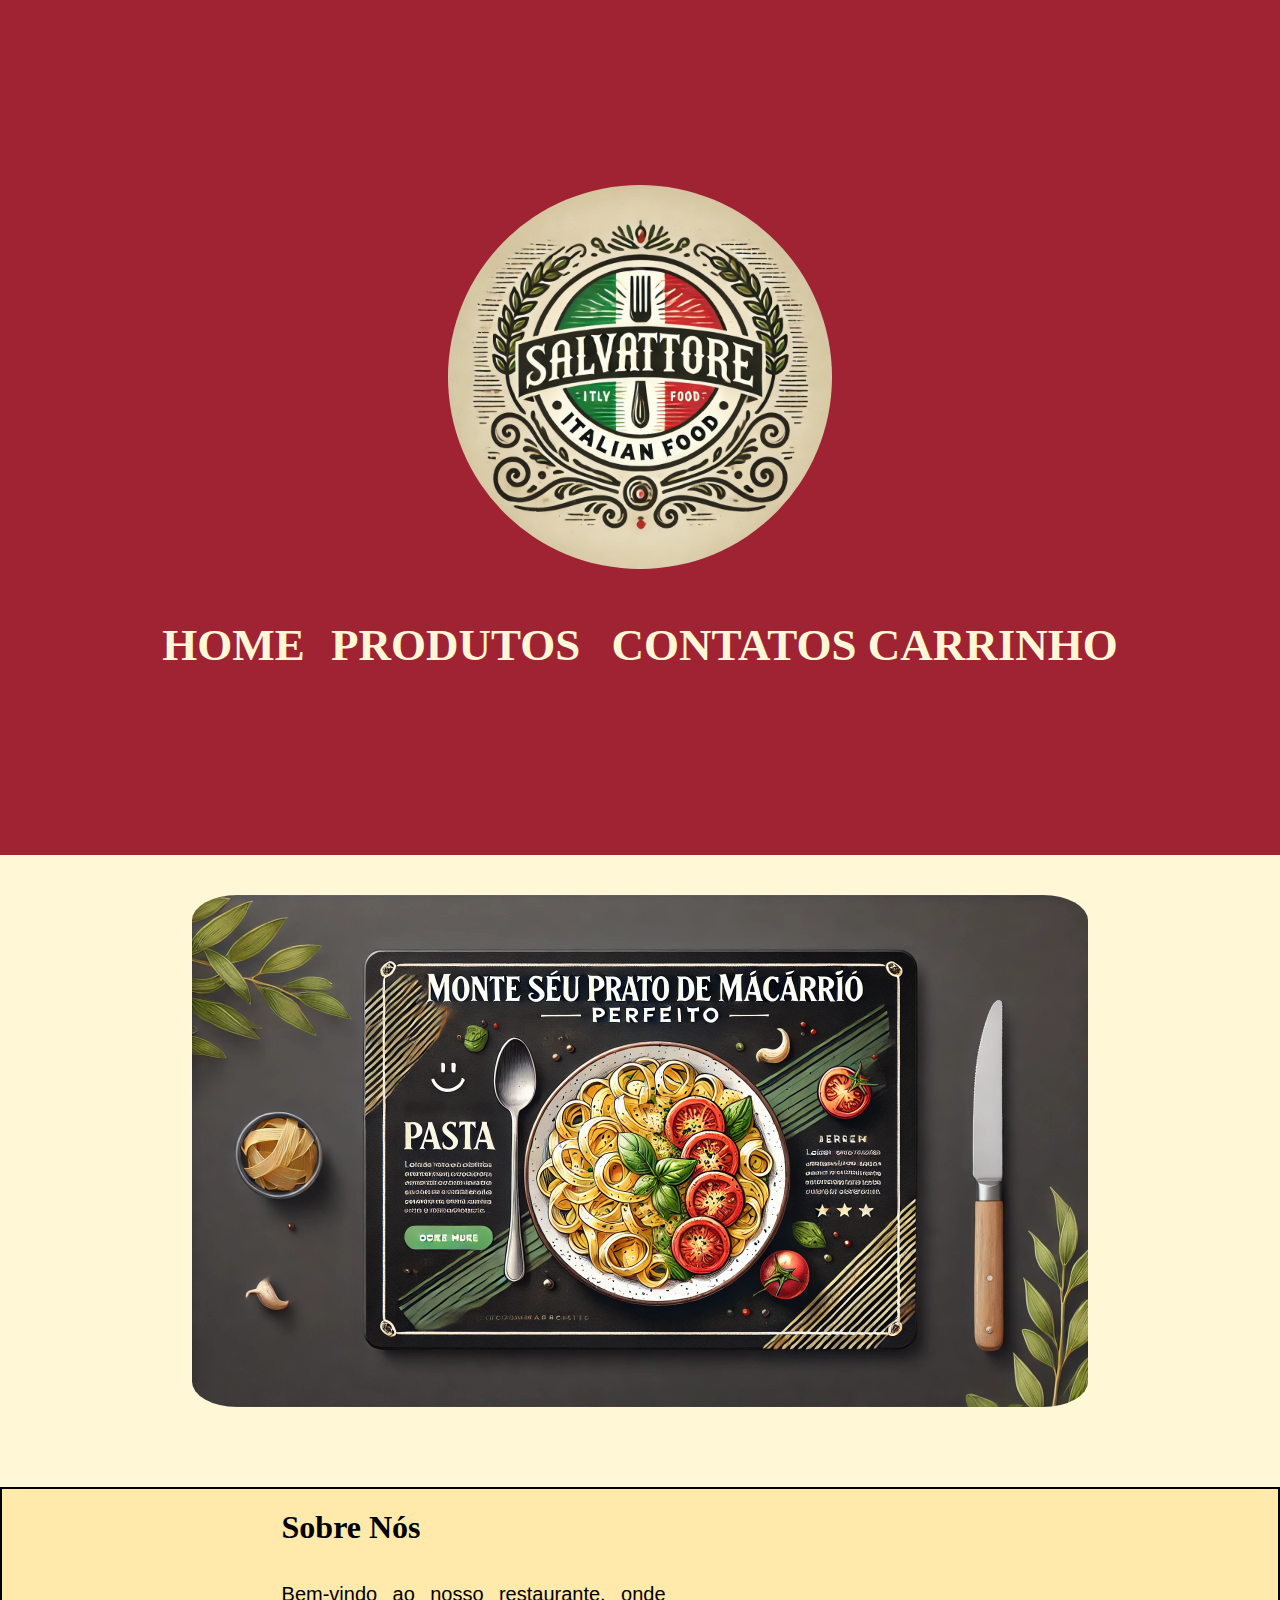
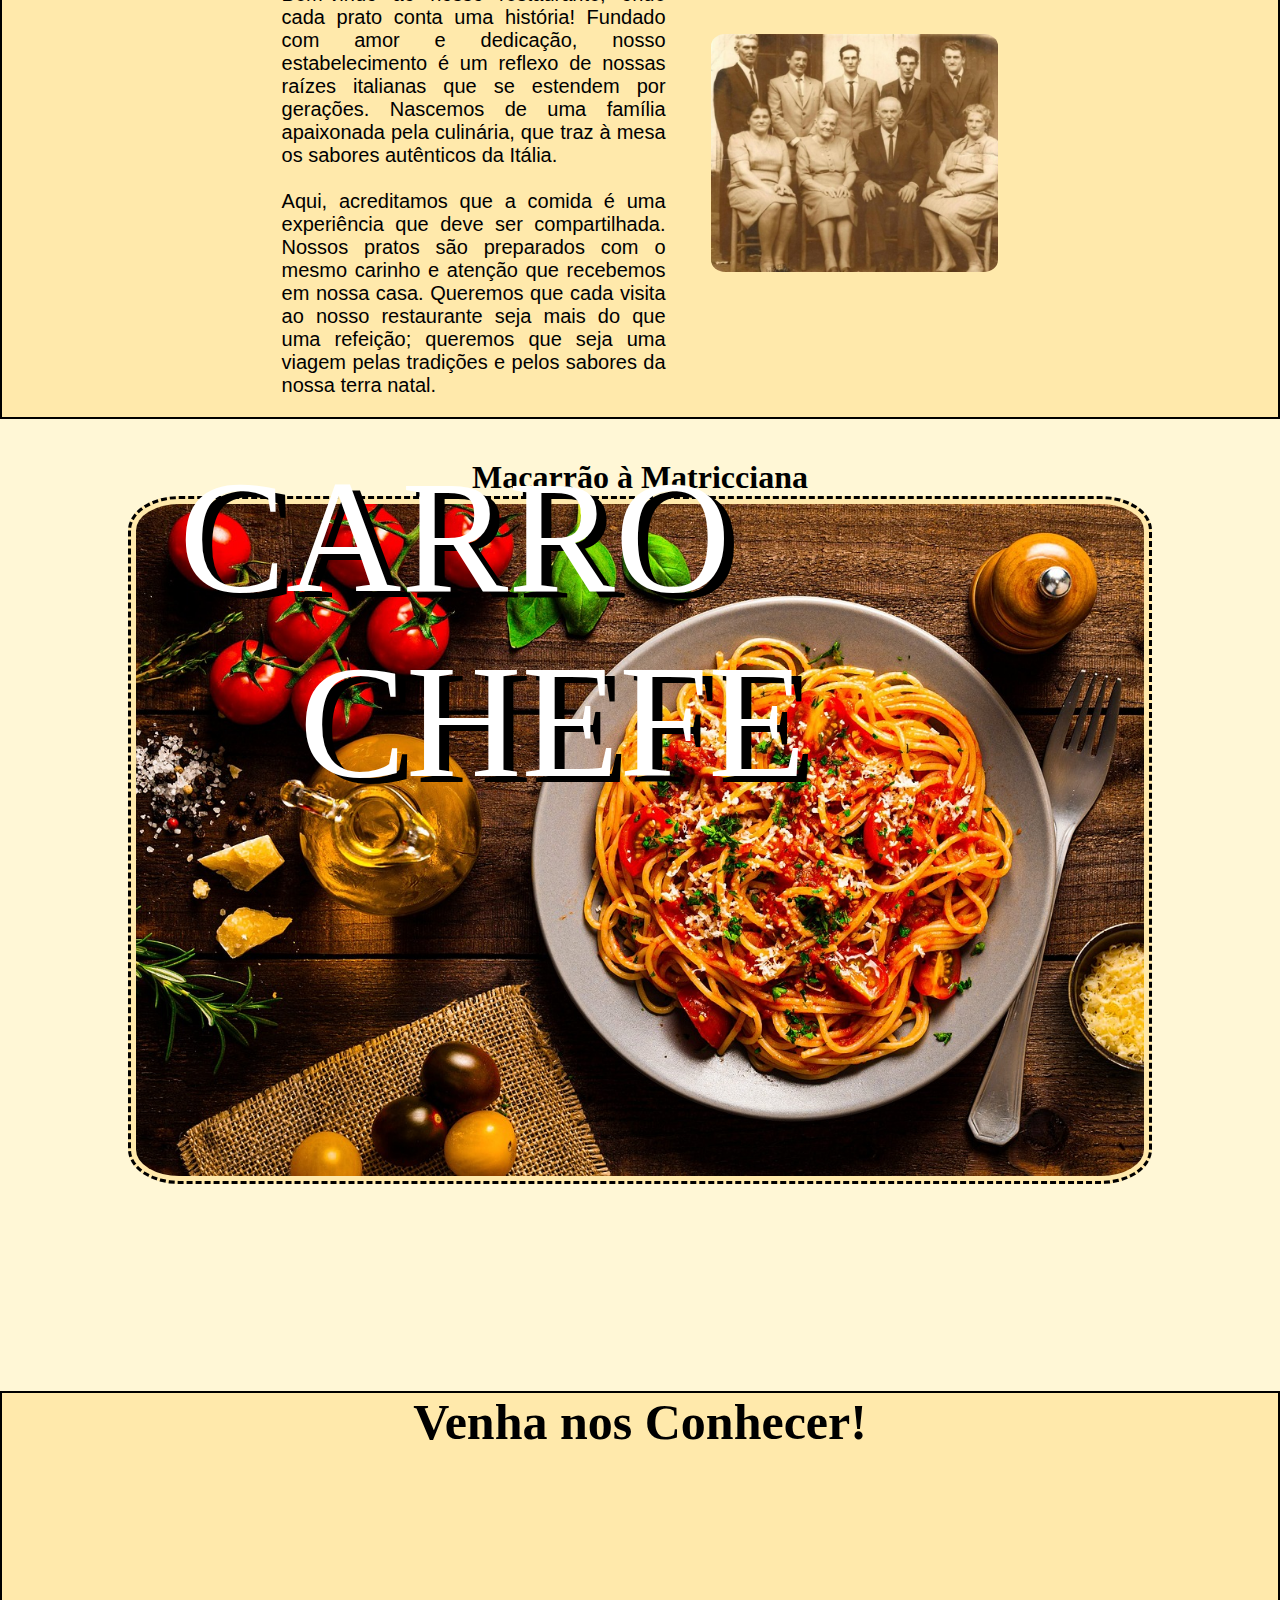
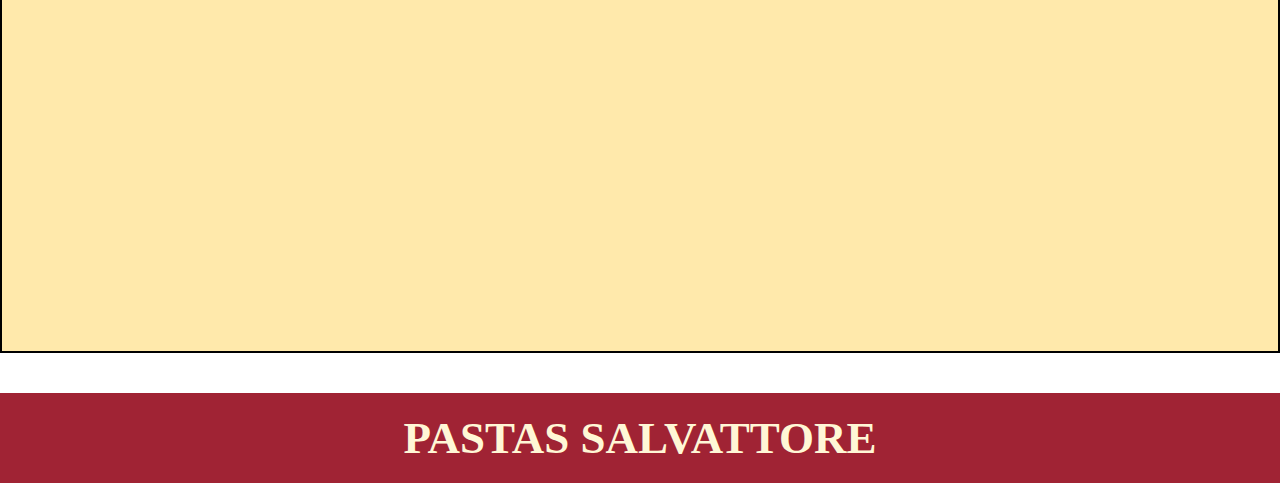
<file: index.html>
<!DOCTYPE html>
<html lang="en">
<head>
    <meta charset="UTF-8">
    <meta name="viewport" content="width=device-width, initial-scale=1.0">
    <link rel="stylesheet" href="/estilos/style.css">
    <title>Salvattore</title>
</head>
<body>
    <header>
        <img src="/images/logo.png" id="img_logo" alt="logo">
        <div id="navegacao">
            <a href="index.html">HOME</a>
            <a href="pages/catalogo/produtos.html">PRODUTOS</a>
            <a href="pages/informações/contato.html">CONTATOS</a>
            <a href="pages/carrinho/carrinho.html">CARRINHO</a>
        </div>
    </header>
    <main>
        <img src="images/foto_demonstracao.png" id="img_monte" alt="imagem_monte_macarrao">
        <div class="informacoes_main">
            <div>
                <h1>Sobre Nós<br><br></h3>
                <p id="textSobre">Bem-vindo ao nosso restaurante, onde cada prato conta uma história! Fundado com amor e dedicação, nosso estabelecimento é um reflexo de nossas raízes italianas que se estendem por gerações. Nascemos de uma família apaixonada pela culinária, que traz à mesa os sabores autênticos da Itália.
                <br><br>Aqui, acreditamos que a comida é uma experiência que deve ser compartilhada. Nossos pratos são preparados com o mesmo carinho e atenção que recebemos em nossa casa. Queremos que cada visita ao nosso restaurante seja mais do que uma refeição; queremos que seja uma viagem pelas tradições e pelos sabores da nossa terra natal.
                </p>
            </div>
            <img src="images/familia.png" id="foto_familia" alt="Nossa_Família">
        </div>
        <h1 id="titulo_chefe">Macarrão à Matricciana</h1>
        <div id="chefe">
            <img src="images/macarrao_chefe.png" alt="" id="macarrao_chefe">
            <p id="chefe_p">CARRO<br>‎ ‎ ‎ CHEFE</p>
        </div>

        <div class="map">
            <h1 id="titulo_maps">Venha nos Conhecer!</h1>
            <iframe src="https://www.google.com/maps/embed?pb=!1m18!1m12!1m3!1d5542.057211525959!2d-42.725645304293074!3d-10.824606217005488!2m3!1f0!2f0!3f0!3m2!1i1024!2i768!4f13.1!3m3!1m2!1s0x765921521a3a289%3A0xd0bc236aee3dda01!2sXique-Xique%2C%20BA%2C%2047400-000!5e0!3m2!1spt-BR!2sbr!4v1730682265788!5m2!1spt-BR!2sbr" width="80%" height="500px" style="border:0;" allowfullscreen="" loading="lazy" referrerpolicy="no-referrer-when-downgrade"></iframe>
        </div>
</main>
    <footer>
        <p>PASTAS SALVATTORE</p>
    </footer>
</body>
</html>
</file>
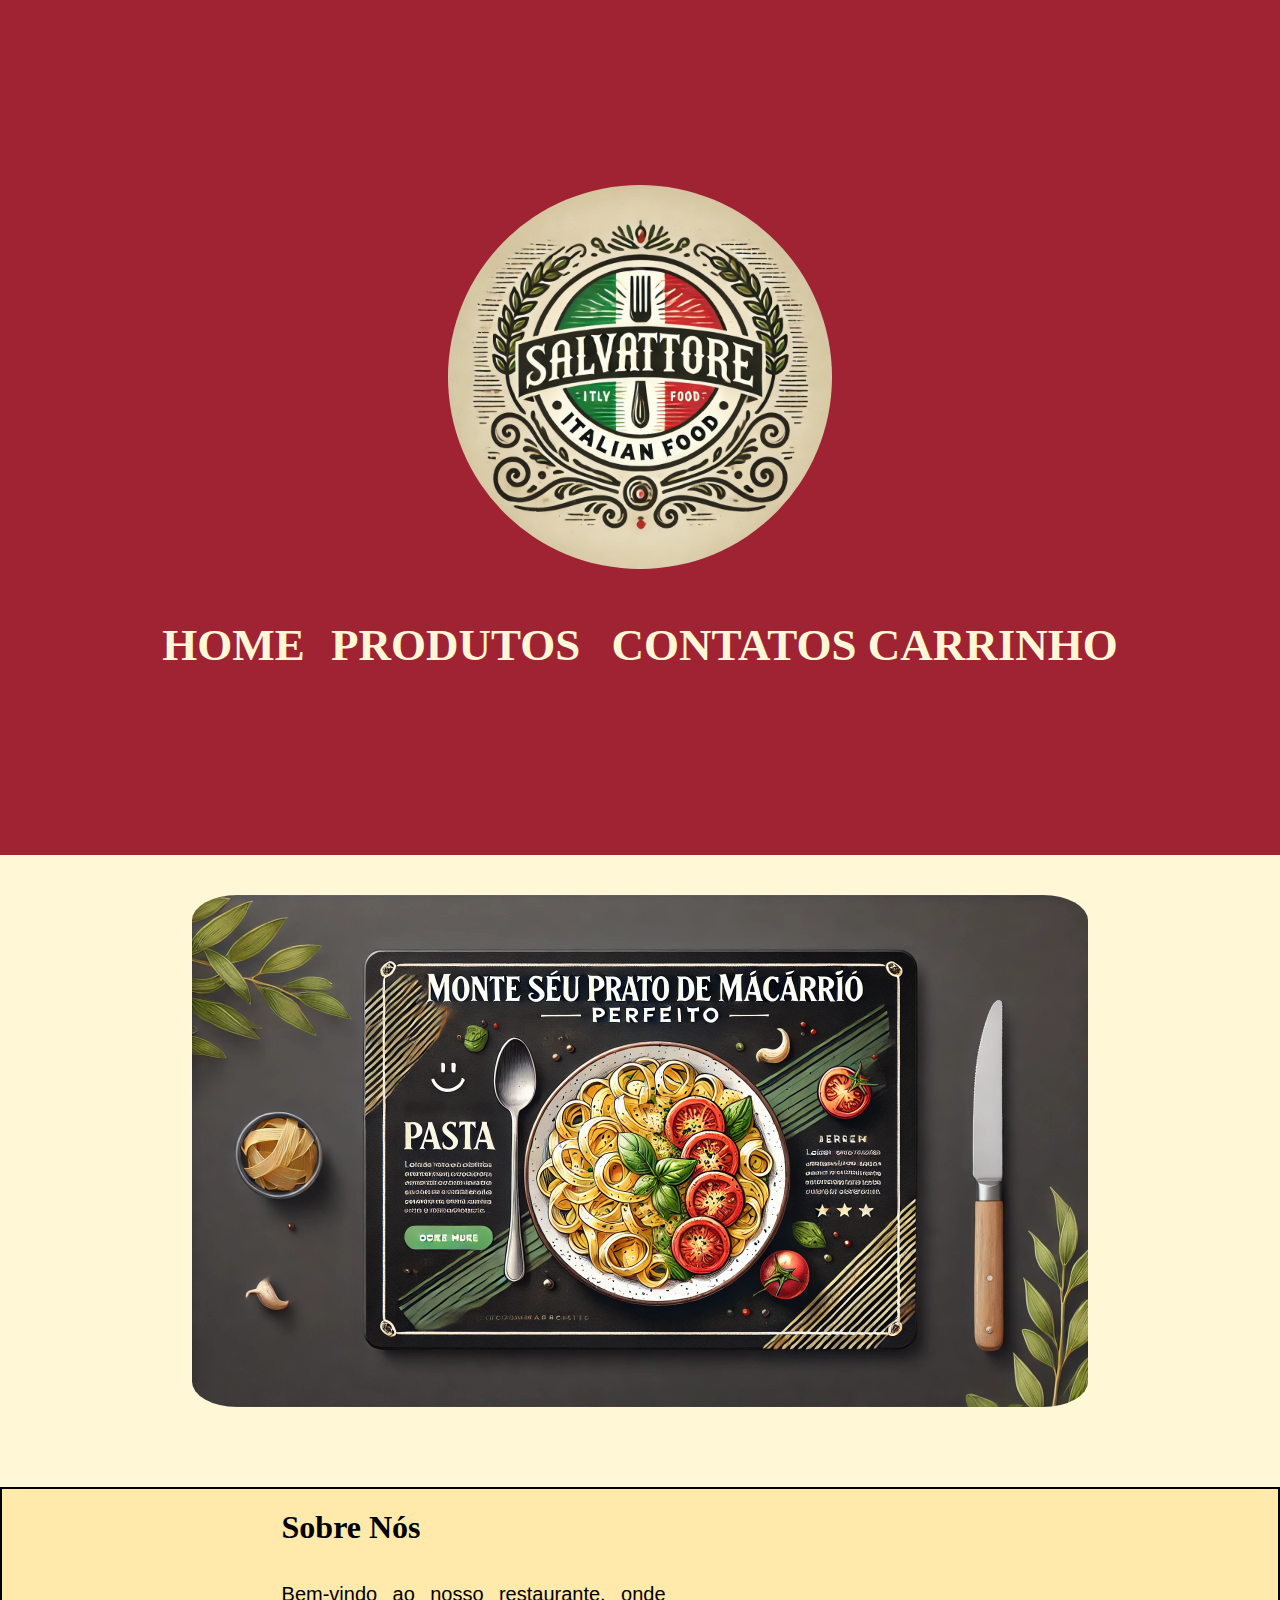
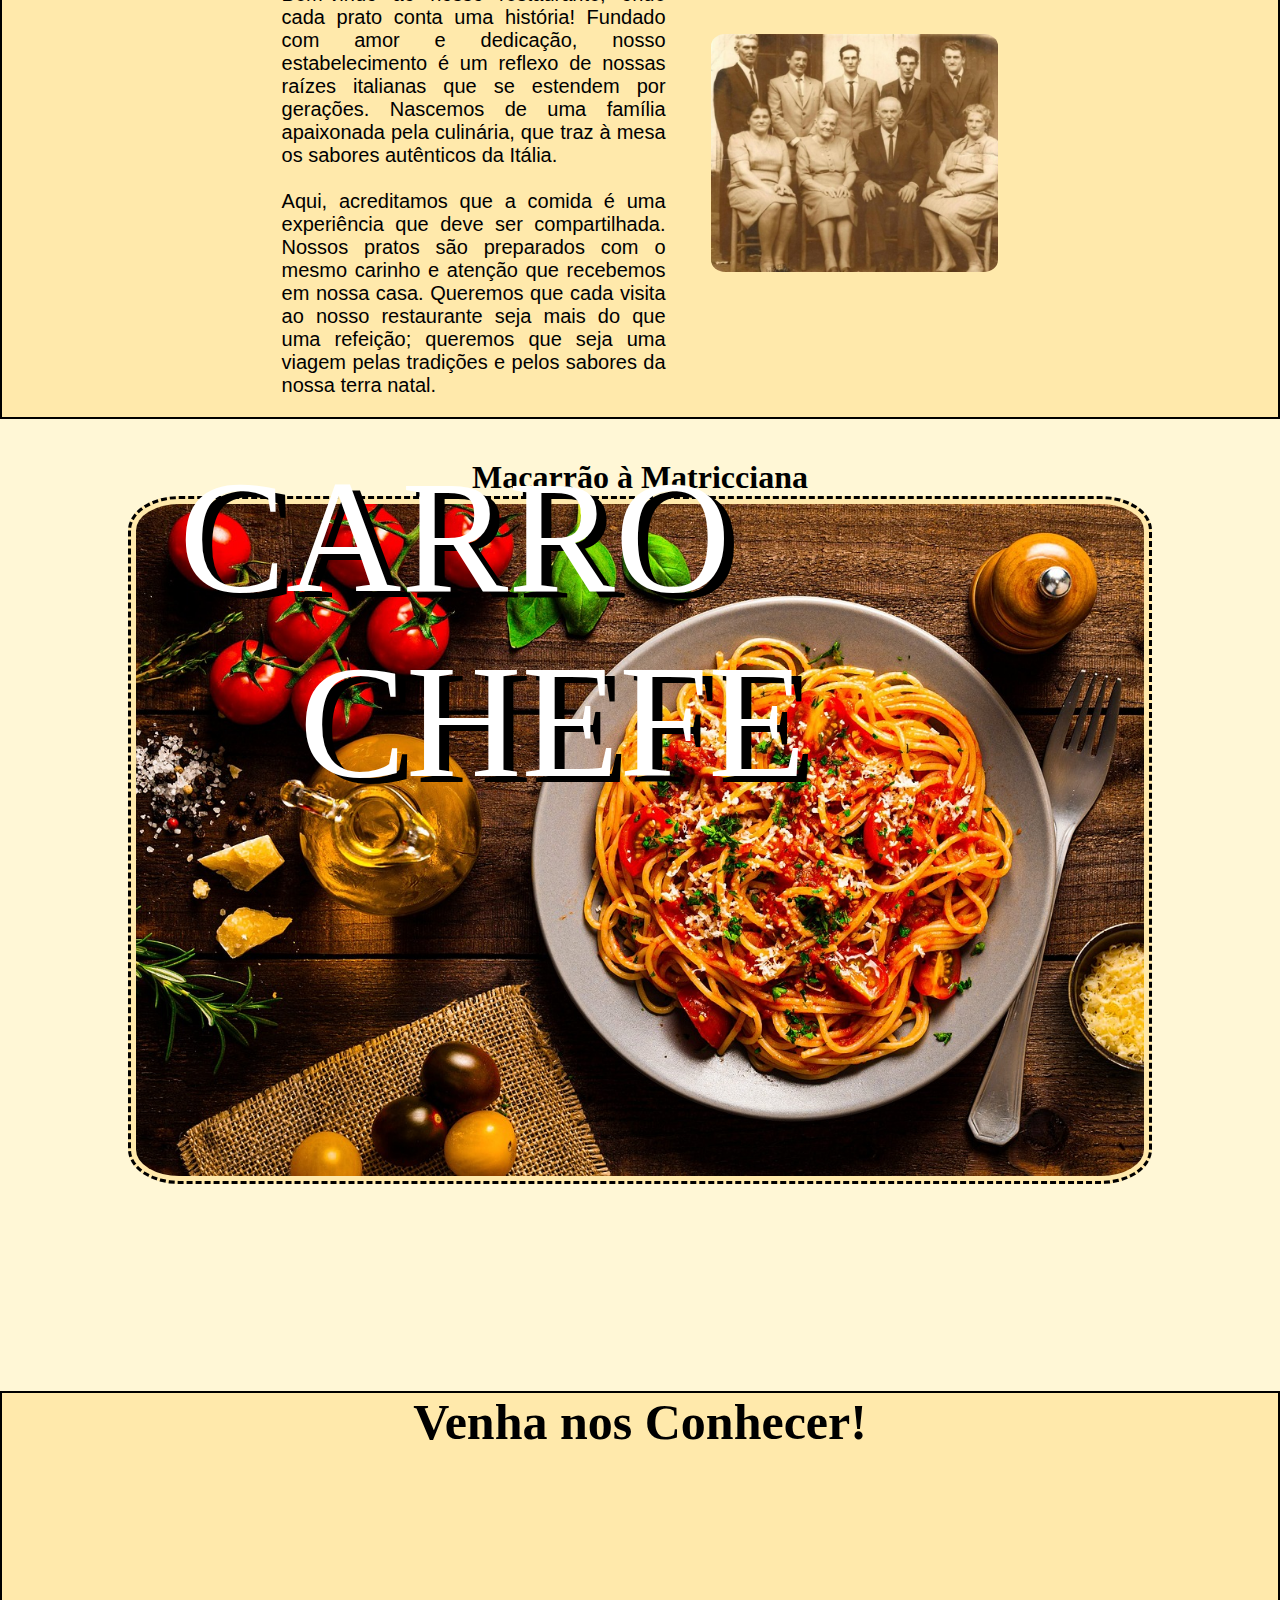
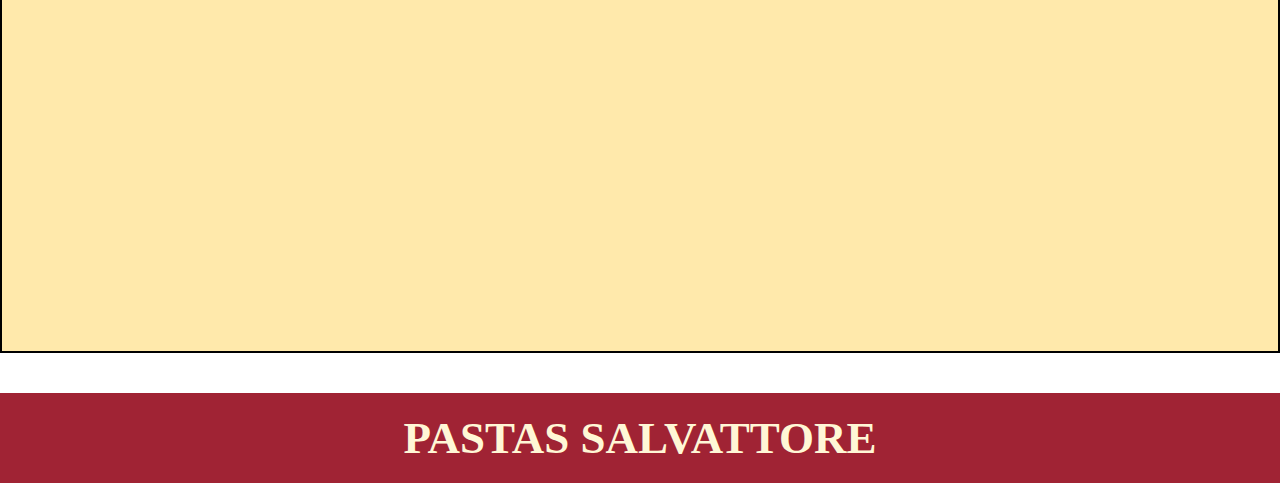
<file: pages/menu/index.html>
<!DOCTYPE html>
<html lang="en">
<head>
    <meta charset="UTF-8">
    <meta name="viewport" content="width=device-width, initial-scale=1.0">
    <link rel="stylesheet" href="/estilos/style.css">
    <title>Salvattore</title>
</head>
<body>
    <header>
        <img src="/images/logo.png" id="img_logo" alt="logo">
        <div id="navegacao">
            <a href="/pages/menu/index.html">HOME</a>
            <a href="/pages/catalogo/produtos.html">PRODUTOS</a>
            <a href="/pages/informações/contato.html">CONTATOS</a>
            <a href="/pages/carrinho/carrinho.html">CARRINHO</a>
        </div>
    </header>
    <main>
        <img src="/images/foto_demonstracao.png" id="img_monte" alt="imagem_monte_macarrao">
        <div class="informacoes_main">
            <div>
                <h1>Sobre Nós<br><br></h3>
                <p id="textSobre">Bem-vindo ao nosso restaurante, onde cada prato conta uma história! Fundado com amor e dedicação, nosso estabelecimento é um reflexo de nossas raízes italianas que se estendem por gerações. Nascemos de uma família apaixonada pela culinária, que traz à mesa os sabores autênticos da Itália.
                <br><br>Aqui, acreditamos que a comida é uma experiência que deve ser compartilhada. Nossos pratos são preparados com o mesmo carinho e atenção que recebemos em nossa casa. Queremos que cada visita ao nosso restaurante seja mais do que uma refeição; queremos que seja uma viagem pelas tradições e pelos sabores da nossa terra natal.
                </p>
            </div>
            <img src="/images/familia.png" id="foto_familia" alt="Nossa_Família">
        </div>
        <h1 id="titulo_chefe">Macarrão à Matricciana</h1>
        <div id="chefe">
            <img src="/images/macarrao_chefe.png" alt="" id="macarrao_chefe">
            <p id="chefe_p">CARRO<br>‎ ‎ ‎ CHEFE</p>
        </div>

        <div class="map">
            <h1 id="titulo_maps">Venha nos Conhecer!</h1>
            <iframe src="https://www.google.com/maps/embed?pb=!1m18!1m12!1m3!1d5542.057211525959!2d-42.725645304293074!3d-10.824606217005488!2m3!1f0!2f0!3f0!3m2!1i1024!2i768!4f13.1!3m3!1m2!1s0x765921521a3a289%3A0xd0bc236aee3dda01!2sXique-Xique%2C%20BA%2C%2047400-000!5e0!3m2!1spt-BR!2sbr!4v1730682265788!5m2!1spt-BR!2sbr" width="80%" height="500px" style="border:0;" allowfullscreen="" loading="lazy" referrerpolicy="no-referrer-when-downgrade"></iframe>
        </div>
</main>
    <footer>
        <p>PASTAS SALVATTORE</p>
    </footer>
</body>
</html>
</file>
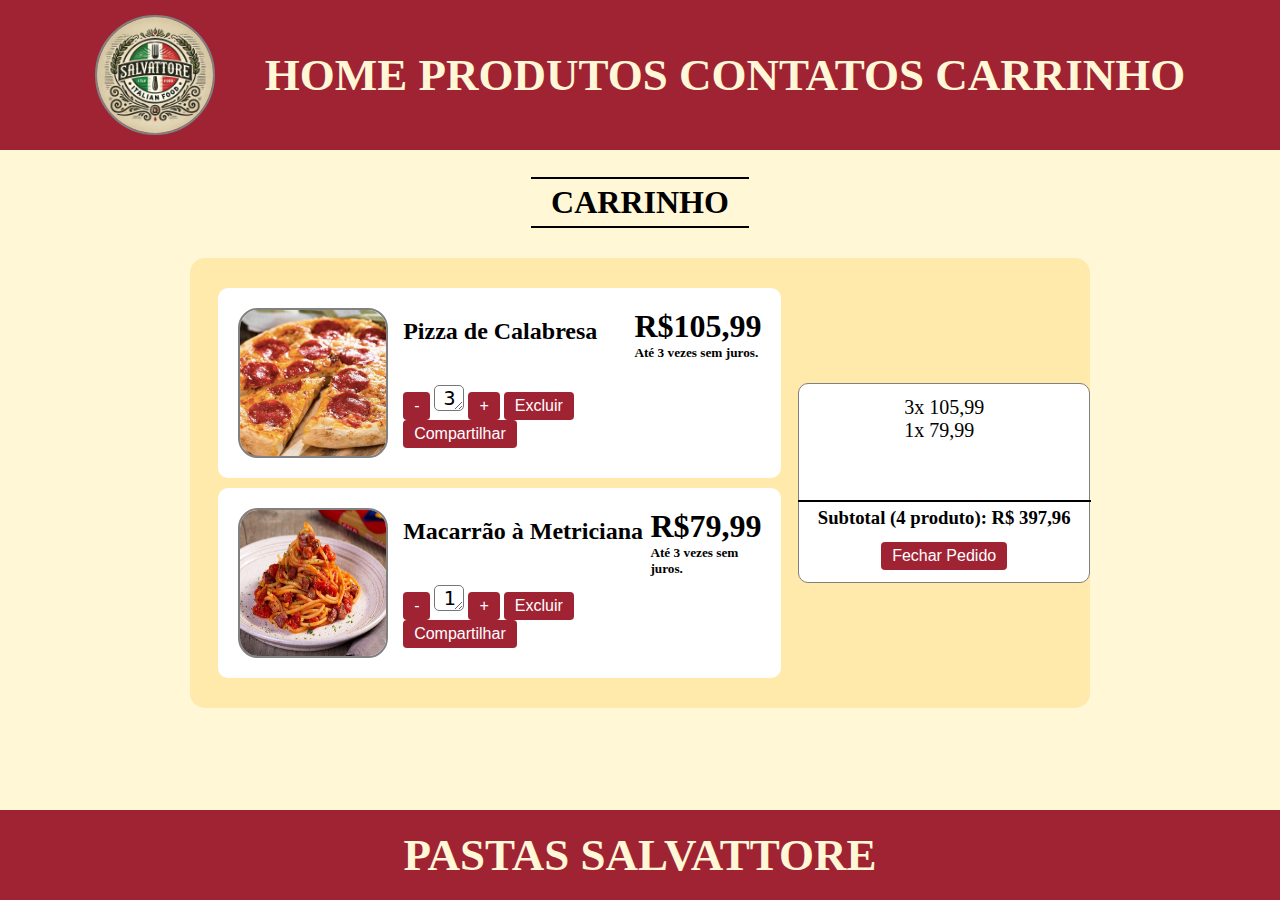
<file: pages/carrinho/carrinho.html>
<!DOCTYPE html>
<html lang="en">
<head>
    <meta charset="UTF-8">
    <meta name="viewport" content="width=device-width, initial-scale=1.0">
    <link rel="stylesheet" href="/estilos/estilo_carrinho.css">
    <title>Salvattore</title>
</head>
<body>
    <header>
        <img src="/images/logo.png" id="img_logo" alt="logo">
        <div id="navegacao">
            <a href="/index.html">HOME</a>
            <a href="/pages/catalogo/produtos.html">PRODUTOS</a>
            <a href="/pages/informações/contato.html">CONTATOS</a>
            <a href="/pages/carrinho/carrinho.html">CARRINHO</a>
        </div>
    </header>
    <main>
        <h1><HR>CARRINHO<HR></h1>
        <div id="menu">
            <div id="aba_produtos">
                <div class="produto">
                    <img src="/images/calabresa.png" alt="">
                    <div class="informacoes">
                        <h2>Pizza de Calabresa</h2>
                        <div id="propriedades">
                            <button type="submit">-</button>
                            <textarea rows="1">3</textarea>
                            <button type="submit">+</button>
                            <button>Excluir</button>
                            <button>Compartilhar</button>
                        </div>
                    </div>
                    <div id="precos">
                        <h1>R$105,99</h1>
                        <h5>Até 3 vezes sem juros.</h5>
                    </div>
                </div>
                <div class="produto">
                    <img src="/images/metriciana.png" alt="">
                    <div class="informacoes">
                        <h2>Macarrão à Metriciana</h2>
                        <div id="propriedades">
                            <button type="submit">-</button>
                            <textarea rows="1">1</textarea>
                            <button type="submit">+</button>
                            <button>Excluir</button>
                            <button>Compartilhar</button>
                        </div>
                    </div>
                    <div id="precos">
                        <h1>R$79,99</h1>
                        <h5>Até 3 vezes sem juros.</h5>
                    </div>
                </div>
            </div>
            
            <div class="subtotal">
                <div id="precos_fim">
                    <p style="font-size: 20px;">3x 105,99</p>
                    <p style="font-size: 20px;">1x 79,99</p>
                </div>
                <h3><hr>Subtotal (4 produto): R$ 397,96</h3>
                <button>Fechar Pedido</button>
            </div>
        </div>
        
    </main>
    <footer>
        <p>PASTAS SALVATTORE</p>
    </footer>
</body>
</html>
</file>
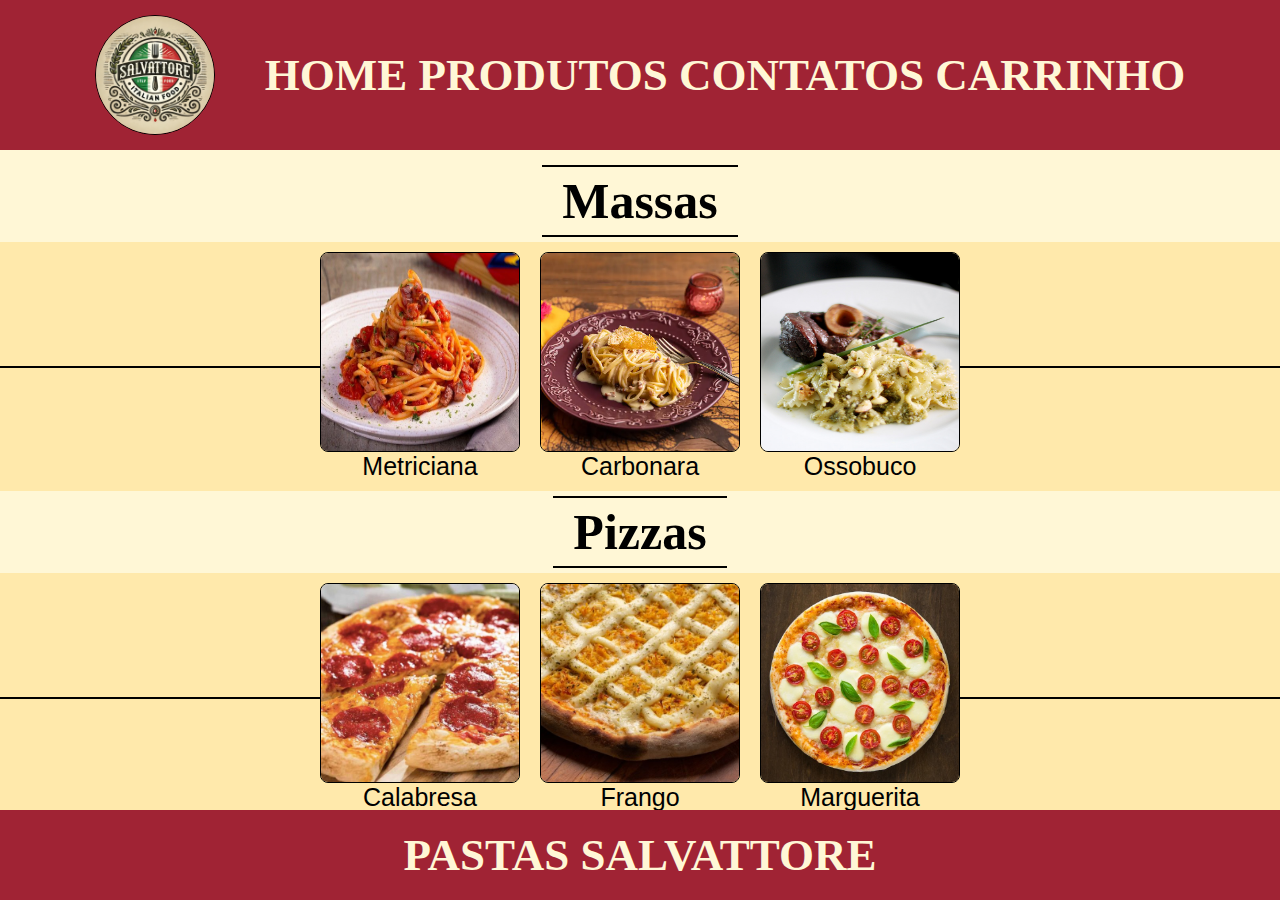
<file: pages/catalogo/produtos.html>
<!DOCTYPE html>
<html lang="en">
<head>
    <meta charset="UTF-8">
    <meta name="viewport" content="width=device-width, initial-scale=1.0">
    <link rel="stylesheet" href="/estilos/estilo_Produtos.css">
    <title>Salvattore</title>
</head>
<body>
    <header>
        <img src="/images/logo.png" id="img_logo" alt="logo">
        <div id="navegacao">
            <a href="/index.html">HOME</a>
            <a href="/pages/catalogo/produtos.html">PRODUTOS</a>
            <a href="/pages/informações/contato.html">CONTATOS</a>
            <a href="/pages/carrinho/carrinho.html">CARRINHO</a>
        </div>
    </header>
    <main>
        <div class="massas">
            <h1><hr>Massas<hr></h1>
            <div class="produtos">
                <hr>
                <a href="/pages/produtos/produto1.html" class="link_Produto">
                <div class="produtos_Descricao">
                    <img src="/images/metriciana.png" alt="Metriciana">
                    <span>Metriciana</span>
                </div>
                </a>
                <a href="/pages/produtos/produto2.html" class="link_Produto">
                <div class="produtos_Descricao">
                    <img src="/images/carbonara.png" alt="Carbonara">
                    <span>Carbonara</span>
                </div>
                </a>
                <a href="/pages/produtos/produto3.html" class="link_Produto">
                <div class="produtos_Descricao">
                    <img src="/images/ossobuco.png" alt="Ossobuco">
                    <span>Ossobuco</span>
                </div>
                </a>
                <hr>
            </div>
        </div>
        <div class="pizzas">
            <h1><hr>Pizzas<hr></h1>
            <div class="produtos">
                <hr>
                <a href="/pages/produtos/produto4.html" class="link_Produto">
                <div class="produtos_Descricao">
                    <img src="/images/calabresa.png" alt="Calabresa">
                    <span>Calabresa</span>
                </div>
                </a>
                <a href="/pages/produtos/produto5.html" class="link_Produto">
                <div class="produtos_Descricao">
                    <img src="/images/frango.png" alt="Frango">
                    <span>Frango</span>
                </div>
                </a>
                <a href="/pages/produtos/produto6.html" class="link_Produto">
                <div class="produtos_Descricao">
                    <img src="/images/marguerita.png" alt="Marguerita">
                    <span  id="ultimo">Marguerita</span>
                </div>
                </a>
                <hr>
            </div>
        </div>
    </main>
    <footer>
        <p>PASTAS SALVATTORE</p>
    </footer>
</body>
</html>
</file>
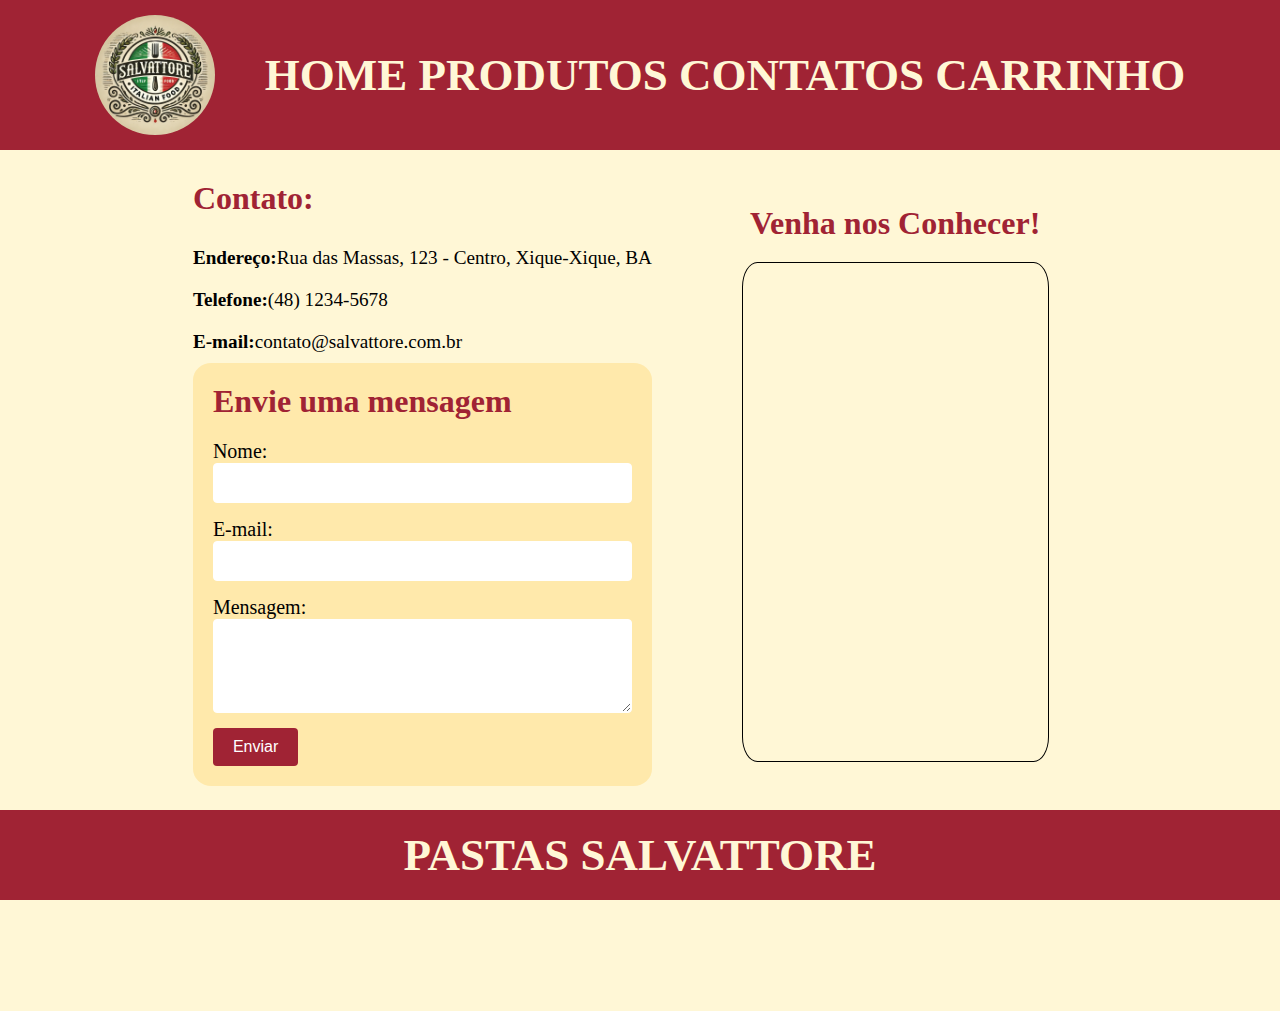
<file: pages/informações/contato.html>
<!DOCTYPE html>
<html lang="en">
<head>
    <meta charset="UTF-8">
    <meta name="viewport" content="width=device-width, initial-scale=1.0">
    <link rel="stylesheet" href="/estilos/estilo_contato.css">
    <title>Salvattore</title>
</head>
<body>
    <header>
        <img src="/images/logo.png" id="img_logo" alt="logo">
        <div id="navegacao">
            <a href="/index.html">HOME</a>
            <a href="/pages/catalogo/produtos.html">PRODUTOS</a>
            <a href="/pages/informações/contato.html">CONTATOS</a>
            <a href="/pages/carrinho/carrinho.html">CARRINHO</a>
        </div>
    </header>
    <main>
        <div class="contato">
            <div class="informacoes">
                <h1>Contato:</h1>
                <p><strong>Endereço:</strong>Rua das Massas, 123 - Centro, Xique-Xique, BA</p>
                <p><strong>Telefone:</strong>(48) 1234-5678</p>
                <p><strong>E-mail:</strong>contato@salvattore.com.br</p>
            
                <form action="#" method="post" class="formulario_contato">
                    <h2>Envie uma mensagem</h2>
                    <label for="nome">Nome:</label>
                    <input type="text" id="nome" name="nome">

                    <label for="email">E-mail:</label>
                    <input type="email" id="email" name="email">

                    <label for="mensagem">Mensagem:</label>
                    <textarea id="mensagem" name="mensagem" rows="4"></textarea>

                    <button type="submit">Enviar</button>
                </form>
            </div>
            <div class="maps">
                <h1 id="titulo_maps">Venha nos Conhecer!</h1>
                <iframe src="https://www.google.com/maps/embed?pb=!1m18!1m12!1m3!1d5542.057211525959!2d-42.725645304293074!3d-10.824606217005488!2m3!1f0!2f0!3f0!3m2!1i1024!2i768!4f13.1!3m3!1m2!1s0x765921521a3a289%3A0xd0bc236aee3dda01!2sXique-Xique%2C%20BA%2C%2047400-000!5e0!3m2!1spt-BR!2sbr!4v1730682265788!5m2!1spt-BR!2sbr" width="80%" height="500px" style="border:0; border: 1px solid black; border-radius: 5%;" allowfullscreen="" loading="lazy" referrerpolicy="no-referrer-when-downgrade"></iframe>
            </div>
        </div>

    </main>
    <footer>
        <p>PASTAS SALVATTORE</p>
    </footer>
</body>
</html>
</file>
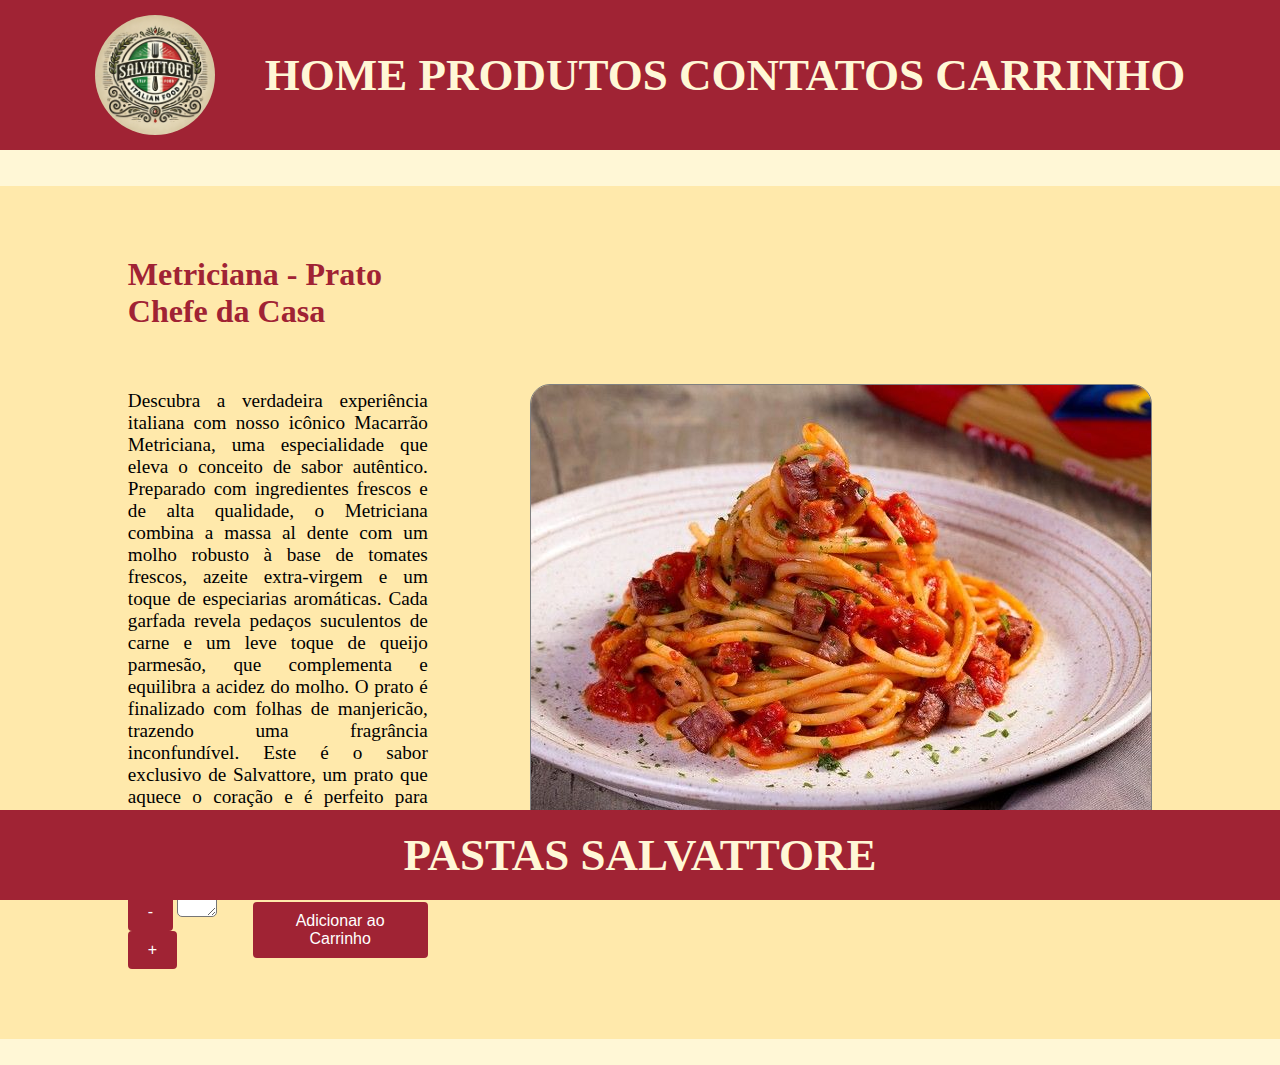
<file: pages/produtos/produto1.html>
<!DOCTYPE html>
<html lang="en">
<head>
    <meta charset="UTF-8">
    <meta name="viewport" content="width=device-width, initial-scale=1.0">
    <link rel="stylesheet" href="/estilos/estilo_produto.css">
    <title>Salvattore</title>
</head>
<body>
    <header>
        <img src="/images/logo.png" id="img_logo" alt="logo">
        <div id="navegacao">
            <a href="/index.html">HOME</a>
            <a href="/pages/catalogo/produtos.html">PRODUTOS</a>
            <a href="/pages/informações/contato.html">CONTATOS</a>
            <a href="/pages/carrinho/carrinho.html">CARRINHO</a>
        </div>
    </header>
    <main>
        <div class="menu">
            <div class="pratoInformacao">
                <h1>Metriciana - Prato Chefe da Casa</h1>
                <p>Descubra a verdadeira experiência italiana com nosso icônico Macarrão Metriciana, uma especialidade que eleva o conceito de sabor autêntico. Preparado com ingredientes frescos e de alta qualidade, o Metriciana combina a massa al dente com um molho robusto à base de tomates frescos, azeite extra-virgem e um toque de especiarias aromáticas. Cada garfada revela pedaços suculentos de carne e um leve toque de queijo parmesão, que complementa e equilibra a acidez do molho. O prato é finalizado com folhas de manjericão, trazendo uma fragrância inconfundível. Este é o sabor exclusivo de Salvattore, um prato que aquece o coração e é perfeito para quem deseja uma refeição verdadeiramente memorável.</p>
                <div id="addCarrinho">
                    <div id="add">
                        <button type="submit">-</button>
                        <textarea name="Metriciana" rows="1"></textarea>
                        <button type="submit">+</button>
                    </div>
                    <button type="submit">Adicionar ao Carrinho</button>
                </div>
            </div>
            <div class="fotoMacarrao">
                <img src="/images/metriciana.png" alt="Metriciana" id="foto">
            </div>
        </div>

    </main>
    <footer>
        <p>PASTAS SALVATTORE</p>
    </footer>
</body>
</html>
</file>
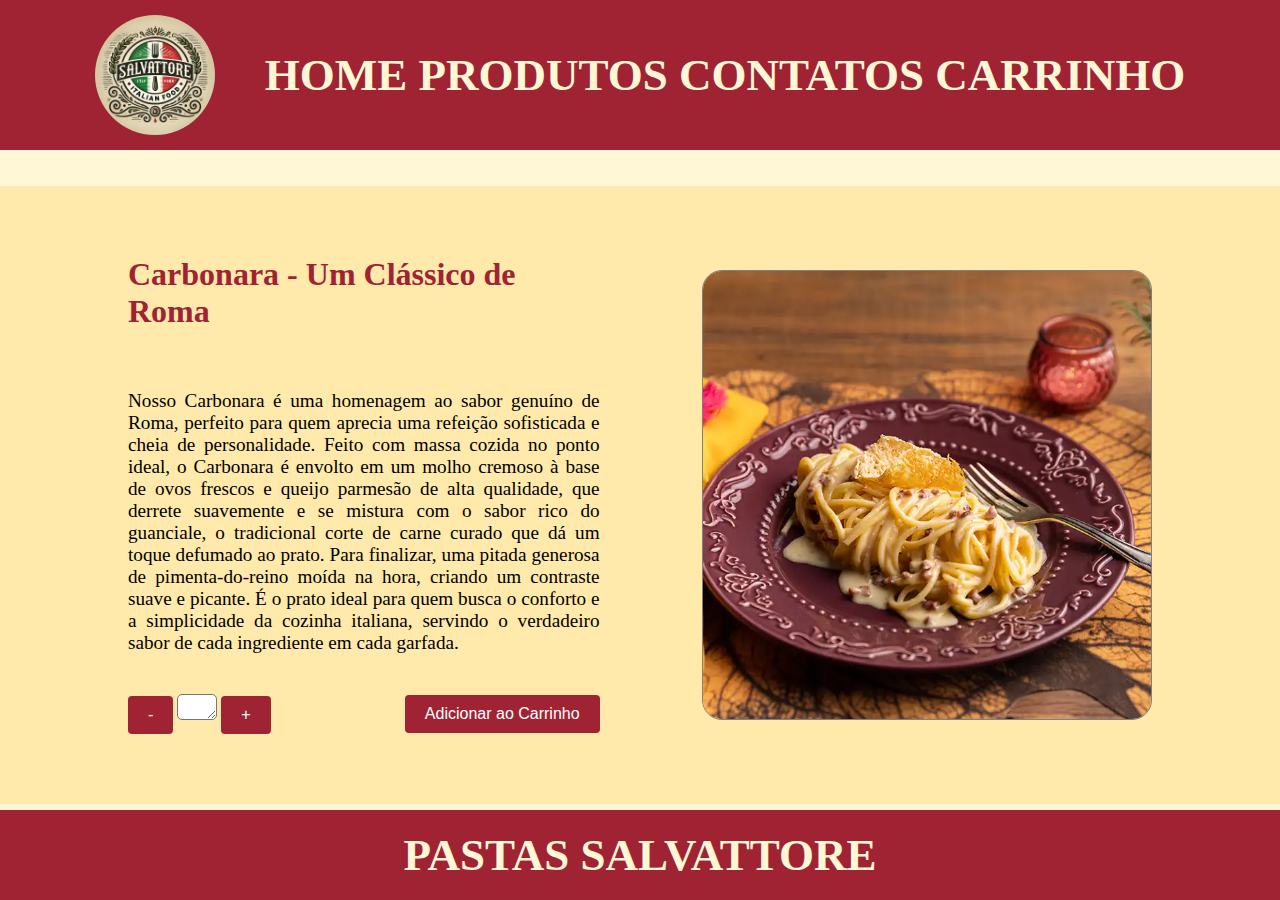
<file: pages/produtos/produto2.html>
<!DOCTYPE html>
<html lang="en">
<head>
    <meta charset="UTF-8">
    <meta name="viewport" content="width=device-width, initial-scale=1.0">
    <link rel="stylesheet" href="/estilos/estilo_produto.css">
    <title>Salvattore</title>
</head>
<body>
    <header>
        <img src="/images/logo.png" id="img_logo" alt="logo">
        <div id="navegacao">
            <a href="/index.html">HOME</a>
            <a href="/pages/catalogo/produtos.html">PRODUTOS</a>
            <a href="/pages/informações/contato.html">CONTATOS</a>
            <a href="/pages/carrinho/carrinho.html">CARRINHO</a>
        </div>
    </header>
    <main>
        <div class="menu">
            <div class="pratoInformacao">
                <h1>Carbonara - Um Clássico de Roma</h1>
                <p>Nosso Carbonara é uma homenagem ao sabor genuíno de Roma, perfeito para quem aprecia uma refeição sofisticada e cheia de personalidade. Feito com massa cozida no ponto ideal, o Carbonara é envolto em um molho cremoso à base de ovos frescos e queijo parmesão de alta qualidade, que derrete suavemente e se mistura com o sabor rico do guanciale, o tradicional corte de carne curado que dá um toque defumado ao prato. Para finalizar, uma pitada generosa de pimenta-do-reino moída na hora, criando um contraste suave e picante. É o prato ideal para quem busca o conforto e a simplicidade da cozinha italiana, servindo o verdadeiro sabor de cada ingrediente em cada garfada.</p>
                <div id="addCarrinho">
                    <div id="add">
                        <button type="submit">-</button>
                        <textarea name="Carbonara" rows="1"></textarea>
                        <button type="submit">+</button>
                    </div>
                    <button type="submit">Adicionar ao Carrinho</button>
                </div>
            </div>
            <div class="fotoMacarrao">
                <img src="/images/carbonara.png" alt="Carbonara" id="foto1">
            </div>
        </div>

    </main>
    <footer>
        <p>PASTAS SALVATTORE</p>
    </footer>
</body>
</html>
</file>
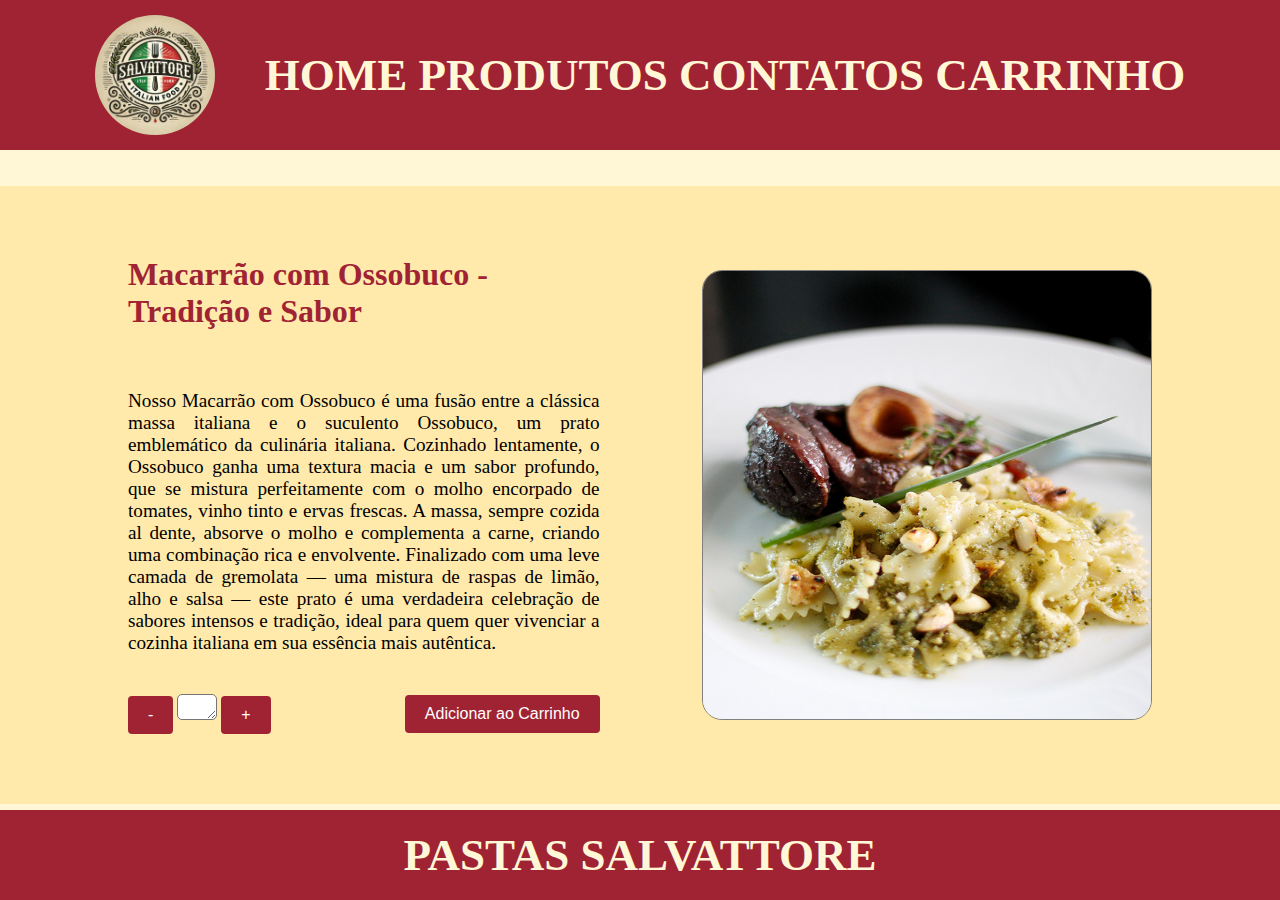
<file: pages/produtos/produto3.html>
<!DOCTYPE html>
<html lang="en">
<head>
    <meta charset="UTF-8">
    <meta name="viewport" content="width=device-width, initial-scale=1.0">
    <link rel="stylesheet" href="/estilos/estilo_produto.css">
    <title>Salvattore</title>
</head>
<body>
    <header>
        <img src="/images/logo.png" id="img_logo" alt="logo">
        <div id="navegacao">
            <a href="/index.html">HOME</a>
            <a href="/pages/catalogo/produtos.html">PRODUTOS</a>
            <a href="/pages/informações/contato.html">CONTATOS</a>
            <a href="/pages/carrinho/carrinho.html">CARRINHO</a>
        </div>
    </header>
    <main>
        <div class="menu">
            <div class="pratoInformacao">
                <h1>Macarrão com Ossobuco - Tradição e Sabor</h1>
                <p>Nosso Macarrão com Ossobuco é uma fusão entre a clássica massa italiana e o suculento Ossobuco, um prato emblemático da culinária italiana. Cozinhado lentamente, o Ossobuco ganha uma textura macia e um sabor profundo, que se mistura perfeitamente com o molho encorpado de tomates, vinho tinto e ervas frescas. A massa, sempre cozida al dente, absorve o molho e complementa a carne, criando uma combinação rica e envolvente. Finalizado com uma leve camada de gremolata — uma mistura de raspas de limão, alho e salsa — este prato é uma verdadeira celebração de sabores intensos e tradição, ideal para quem quer vivenciar a cozinha italiana em sua essência mais autêntica.</p>
                <div id="addCarrinho">
                    <div id="add">
                        <button type="submit">-</button>
                        <textarea name="Ossobuco" rows="1"></textarea>
                        <button type="submit">+</button>
                    </div>
                    <button type="submit">Adicionar ao Carrinho</button>
                </div>
            </div>
            <div class="fotoMacarrao">
                <img src="/images/ossobuco.png" alt="Ossobuco" id="foto3">
            </div>
        </div>

    </main>
    <footer>
        <p>PASTAS SALVATTORE</p>
    </footer>
</body>
</html>
</file>
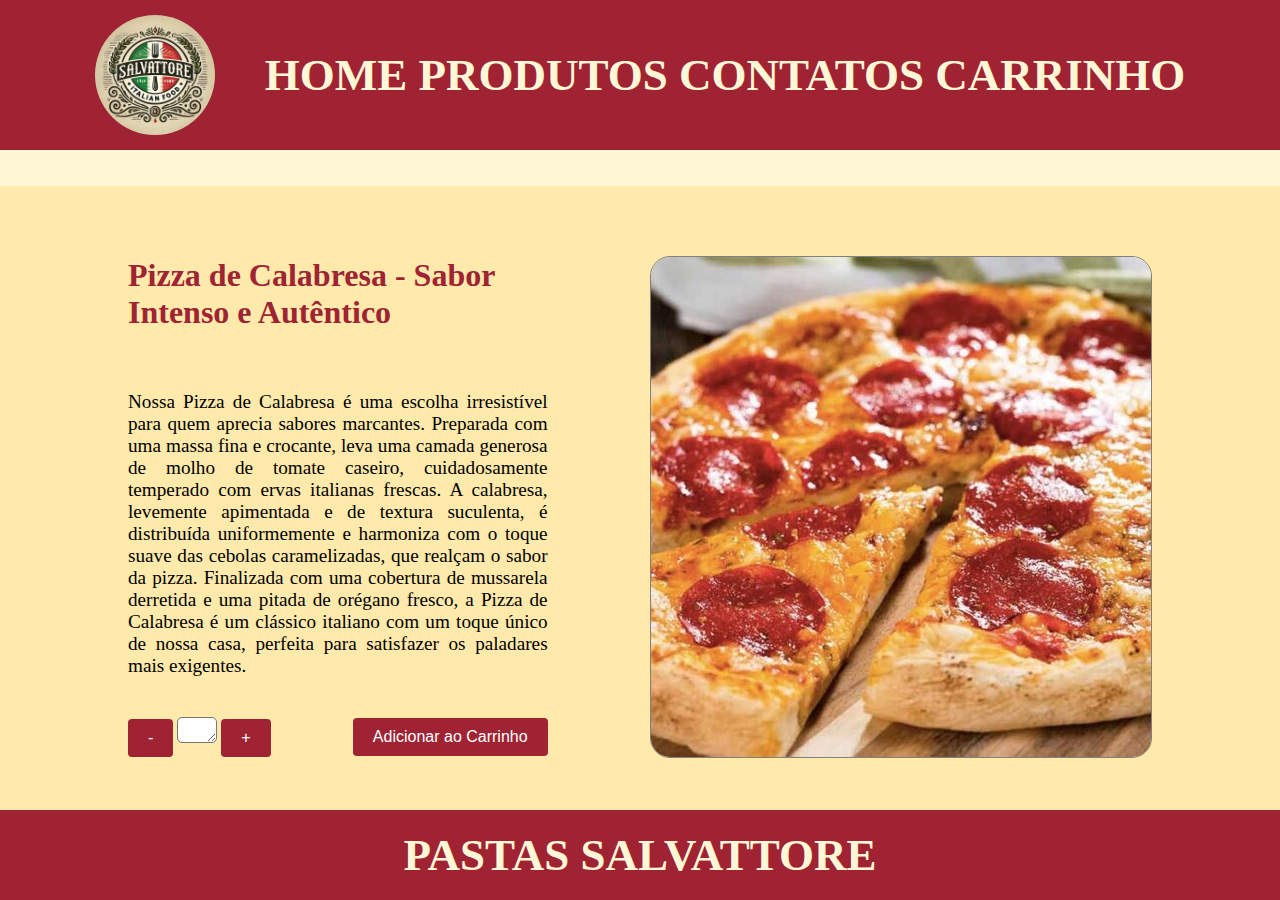
<file: pages/produtos/produto4.html>
<!DOCTYPE html>
<html lang="en">
<head>
    <meta charset="UTF-8">
    <meta name="viewport" content="width=device-width, initial-scale=1.0">
    <link rel="stylesheet" href="/estilos/estilo_produto.css">
    <title>Salvattore</title>
</head>
<body>
    <header>
        <img src="/images/logo.png" id="img_logo" alt="logo">
        <div id="navegacao">
            <a href="/index.html">HOME</a>
            <a href="/pages/catalogo/produtos.html">PRODUTOS</a>
            <a href="/pages/informações/contato.html">CONTATOS</a>
            <a href="/pages/carrinho/carrinho.html">CARRINHO</a>
        </div>
    </header>
    <main>
        <div class="menu">
            <div class="pratoInformacao">
                <h1>Pizza de Calabresa - Sabor Intenso e Autêntico</h1>
                <p>Nossa Pizza de Calabresa é uma escolha irresistível para quem aprecia sabores marcantes. Preparada com uma massa fina e crocante, leva uma camada generosa de molho de tomate caseiro, cuidadosamente temperado com ervas italianas frescas. A calabresa, levemente apimentada e de textura suculenta, é distribuída uniformemente e harmoniza com o toque suave das cebolas caramelizadas, que realçam o sabor da pizza. Finalizada com uma cobertura de mussarela derretida e uma pitada de orégano fresco, a Pizza de Calabresa é um clássico italiano com um toque único de nossa casa, perfeita para satisfazer os paladares mais exigentes.</p>
                <div id="addCarrinho">
                    <div id="add">
                        <button type="submit">-</button>
                        <textarea name="Calabresa" rows="1"></textarea>
                        <button type="submit">+</button>
                    </div>
                    <button type="submit">Adicionar ao Carrinho</button>
                </div>
            </div>
            <div class="fotoMacarrao">
                <img src="/images/calabresa.png" alt="Calabresa" id="foto">
            </div>
        </div>

    </main>
    <footer>
        <p>PASTAS SALVATTORE</p>
    </footer>
</body>
</html>
</file>
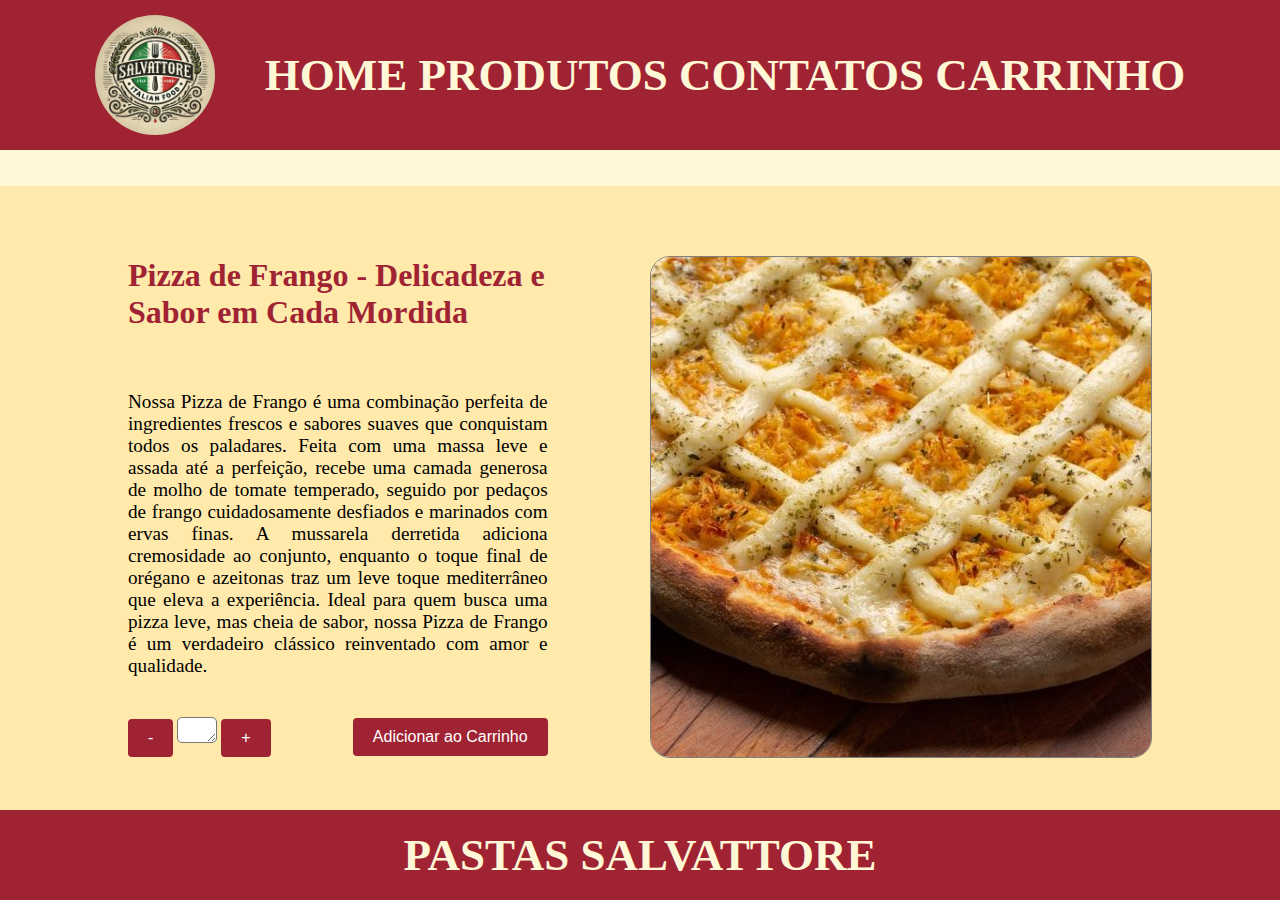
<file: pages/produtos/produto5.html>
<!DOCTYPE html>
<html lang="en">
<head>
    <meta charset="UTF-8">
    <meta name="viewport" content="width=device-width, initial-scale=1.0">
    <link rel="stylesheet" href="/estilos/estilo_produto.css">
    <title>Salvattore</title>
</head>
<body>
    <header>
        <img src="/images/logo.png" id="img_logo" alt="logo">
        <div id="navegacao">
            <a href="/index.html">HOME</a>
            <a href="/pages/catalogo/produtos.html">PRODUTOS</a>
            <a href="/pages/informações/contato.html">CONTATOS</a>
            <a href="/pages/carrinho/carrinho.html">CARRINHO</a>
        </div>
    </header>
    <main>
        <div class="menu">
            <div class="pratoInformacao">
                <h1>Pizza de Frango - Delicadeza e Sabor em Cada Mordida</h1>
                <p>Nossa Pizza de Frango é uma combinação perfeita de ingredientes frescos e sabores suaves que conquistam todos os paladares. Feita com uma massa leve e assada até a perfeição, recebe uma camada generosa de molho de tomate temperado, seguido por pedaços de frango cuidadosamente desfiados e marinados com ervas finas. A mussarela derretida adiciona cremosidade ao conjunto, enquanto o toque final de orégano e azeitonas traz um leve toque mediterrâneo que eleva a experiência. Ideal para quem busca uma pizza leve, mas cheia de sabor, nossa Pizza de Frango é um verdadeiro clássico reinventado com amor e qualidade.</p>
                <div id="addCarrinho">
                    <div id="add">
                        <button type="submit">-</button>
                        <textarea name="Frango" rows="1"></textarea>
                        <button type="submit">+</button>
                    </div>
                    <button type="submit">Adicionar ao Carrinho</button>
                </div>
            </div>
            <div class="fotoMacarrao">
                <img src="/images/frango.png" alt="Frango" id="foto">
            </div>
        </div>

    </main>
    <footer>
        <p>PASTAS SALVATTORE</p>
    </footer>
</body>
</html>
</file>
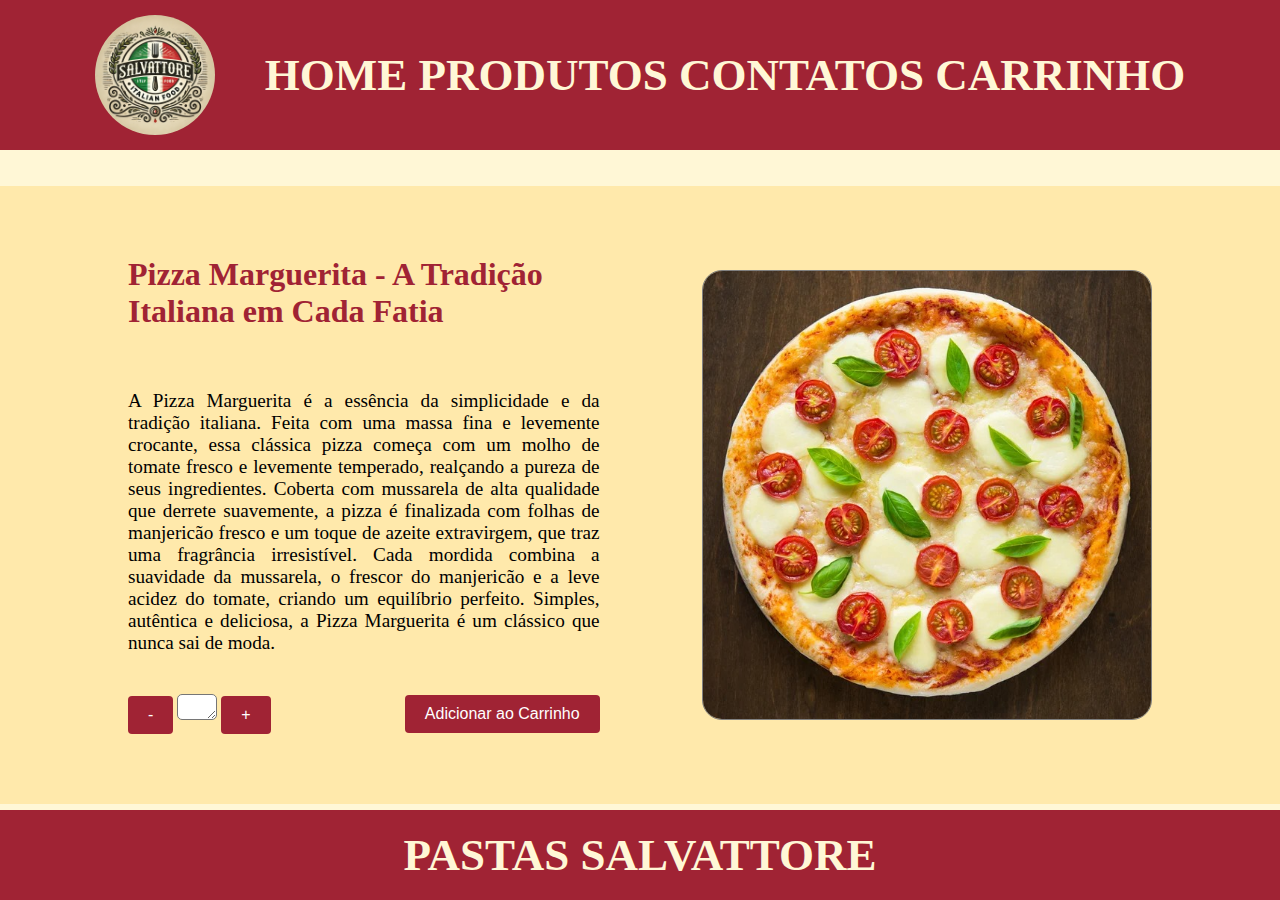
<file: pages/produtos/produto6.html>
<!DOCTYPE html>
<html lang="en">
<head>
    <meta charset="UTF-8">
    <meta name="viewport" content="width=device-width, initial-scale=1.0">
    <link rel="stylesheet" href="/estilos/estilo_produto.css">
    <title>Salvattore</title>
</head>
<body>
    <header>
        <img src="/images/logo.png" id="img_logo" alt="logo">
        <div id="navegacao">
            <a href="/index.html">HOME</a>
            <a href="/pages/catalogo/produtos.html">PRODUTOS</a>
            <a href="/pages/informações/contato.html">CONTATOS</a>
            <a href="/pages/carrinho/carrinho.html">CARRINHO</a>
        </div>
    </header>
    <main>
        <div class="menu">
            <div class="pratoInformacao">
                <h1>Pizza Marguerita - A Tradição Italiana em Cada Fatia</h1>
                <p>A Pizza Marguerita é a essência da simplicidade e da tradição italiana. Feita com uma massa fina e levemente crocante, essa clássica pizza começa com um molho de tomate fresco e levemente temperado, realçando a pureza de seus ingredientes. Coberta com mussarela de alta qualidade que derrete suavemente, a pizza é finalizada com folhas de manjericão fresco e um toque de azeite extravirgem, que traz uma fragrância irresistível. Cada mordida combina a suavidade da mussarela, o frescor do manjericão e a leve acidez do tomate, criando um equilíbrio perfeito. Simples, autêntica e deliciosa, a Pizza Marguerita é um clássico que nunca sai de moda.</p>
                <div id="addCarrinho">
                    <div id="add">
                        <button type="submit">-</button>
                        <textarea name="Marguerita" rows="1"></textarea>
                        <button type="submit">+</button>
                    </div>
                    <button type="submit">Adicionar ao Carrinho</button>
                </div>
            </div>
            <div class="fotoMacarrao">
                <img src="/images/marguerita.png" alt="Marguerita" id="foto4">
            </div>
        </div>

    </main>
    <footer>
        <p>PASTAS SALVATTORE</p>
    </footer>
</body>
</html>
</file>
<file: estilos/style.css>
* {
    margin: 0;
    padding: 0;
    box-sizing: border-box;
    text-decoration: none;
}


body {
    
    max-width: 100vw;
    overflow-x: hidden;
    display: grid;
    grid-template-areas: 
        "header"
        "main"
        "footer";
}

header {
    grid-area: header;
    display: flex;
    align-items: center;
    justify-content: center;
    height: 95vh;
    background-color: #A02334;
    flex-direction: column;
    color: #fff7d6;
    gap: 50px;
    font-size: 5vh;
    font-weight: 800;
    font-family: Cambria, Cochin, Georgia, Times, 'Times New Roman', serif;
}

#img_logo {
    width: 30%;
    height: auto;
    border-radius: 50%;
}

#navegacao{
}

#navegacao a:nth-child(2){
    margin: 0 20px 0 15px;
}

#img_monte{
    width: 70vw;
    height: auto;
    border-radius: 5%;
    margin: 40px 0;
}


main{
    grid-area: main;
    background-color: #fff7d6;
    display: flex;
    flex-direction: column;
    align-items: center;
}

.informacoes_main{
    width: 100%;
    background-color: #ffe9ab;
    margin: 40px 0;
    display: flex;
    flex-direction: row;
    justify-content: center;
    align-items: center;
    gap: 4%;
    padding: 20px 5%;
    border: 2px solid black;
}

#textSobre{
    text-align: justify;
    width: 30vw;
    font-size: 20px;
    font-family: 'Lucida Sans', 'Lucida Sans Regular', 'Lucida Grande', 'Lucida Sans Unicode', Geneva, Verdana, sans-serif;
}

#foto_familia{
    width: 25%;
    height: auto;
    border-radius: 5%;
}

#macarrao_chefe{
    width: 80vw;
    height: auto;
    border-radius: 5%;
    border: 3px dashed black;
    padding: 5px;
    background-color: #ffe9ab;;
}

#chefe_p{
    color: white;
    font-size: 20ch;
    position: relative;
    top: -70%;
    left: 5%;
    text-shadow: 10px 6px 0px black;
}

#titulo_maps{
    font-size: 50px;
    font-family: 'Times New Roman', Times, serif;
    text-align: center;
}

.map{
    width: 100vw;
    margin-top: -13%;
    border: 2px solid black;
    background-color: #ffe9ab;
    display: flex;
    flex-direction: column;
    justify-content: center;
    align-items: center;
}

footer{
    grid-area: footer;
    display: flex;
    align-items: center;
    justify-content: center;
    height: 10vh;
    margin-top: 40px;
    background-color: #A02334;
    color: #fff7d6;
    font-size: 5vh;
    font-weight: 800;
    font-family: Cambria, Cochin, Georgia, Times, 'Times New Roman', serif;
}

a{
    color: #fff7d6;
}

a:hover{
    color: rgb(252, 162, 162);
    cursor:pointer;
    font-size: larger;
}

@media(max-width: 1200px) or (max-height: 800px){

    body{
        width: 100vw;
    }

    header{
        width: 100vw;
    }

    #img_logo {
        width: 60%;
    }
    
    #navegacao{
        display: flex;
        flex-direction: column;
        justify-content: center;
        align-items: center;
    }

    main{
        width: 100vw;
    }

    #img_monte{
        width: 160vw;
        height: auto;
        border-radius: 5%;
        margin: 40px 0;
        margin-left: -5%;
    }

    .informacoes_main{
        flex-direction: column;
        padding: 0;
    }

    #textSobre{
        width: 90vw;
    }

    #foto_familia{
        margin-top: 40px;
        width: 100%;
    }

    #macarrao_chefe{
        width: 110vw
    }
    
    #chefe_p{
        font-size: 400%;
        top: -65%;
        text-shadow: 5px 5px 0px black;
    }

    footer{
        text-align: center;
    }

}
</file>
<file: estilos/estilo_carrinho.css>
* {
    margin: 0;
    padding: 0;
    box-sizing: border-box;
    text-decoration: none;
}

body {
    max-width: 100vw;
    overflow-x: hidden;
    display: grid;
    grid-template-areas: 
        "header"
        "main"
        "footer";
    min-height: 100vh;
}

header {
    grid-area: header;
    display: flex;
    align-items: center;
    justify-content: center;
    height: 150px;
    background-color: #A02334;
    color: #fff7d6;
    gap: 50px;
    font-size: 5vh;
    font-weight: 800;
    font-family: Cambria, Cochin, Georgia, Times, 'Times New Roman', serif;
    position: fixed;
    width: 100vw;
}

#img_logo {
    width: 120px;
    height: auto;
    border-radius: 50%;
}

main {
    grid-area: main;
    display: flex;
    align-items: center;
    justify-content: center;
    flex-direction: column;
    padding-top: 70px;
    padding-bottom: 10vh;
    width: 100vw;
    background-color: #fff7d6;
    gap: 20px;
}

#menu {
    display: flex;
    flex-direction: row;
    align-items: center;
    justify-content: center;
    width: 100%;
    background-color: #ffe9ab;
    height: 50vh;
    width: 50%;
    border-radius: 15px;
    gap: 5%;
    margin-top: 5px;
    min-width: 900px;
}

.aba_produto{
    display: flex;
    background-color: white;
}

img{
    height: 150px;
    width: 150px;
    border-radius: 20px;
    border: 2px solid gray;
}

.produto {
    padding: 20px;
    margin: 10px 0;
    border-radius: 10px;
    width: 100%; 
    background-color: white;
    display: flex;
    margin-left: 5%;
}

.informacoes{
    display: flex;
    flex-direction: column;
    justify-content: space-between;
    padding: 10px 0 10px 15px;
}

.precos{
    display: flex;
    flex-direction: column;
    justify-content: space-between;
    height: 300px;
}

.subtotal{
    display: flex;
    flex-direction: column;
    justify-content: space-around;
    background-color: white;
    padding: 5px;
    border-radius: 10px;
    border: 1px solid gray;
    align-items: center;
    width: 320px;
    height: 200px;
}

.subtotal h3:nth-child(2){
    margin-top: 40px;
}

hr {
    color: black;
    flex: 1;
    border: none;
    border-top: 2px solid black;
    margin: 5px -20px;
}

button {
    padding: 5px 11px;
    font-size: 1rem;
    color: white;
    background-color: #A02334;
    border: none;
    border-radius: 4px;
    cursor: pointer;
}

textarea{
    width: 30px;
    border-radius: 5px;
    text-align: center;
    font-size: 20px;
}

button:hover {
    background-color: #8a1d2b;
}

footer {
    grid-area: footer;
    display: flex;
    align-items: center;
    justify-content: center;
    height: 10vh;
    background-color: #A02334;
    color: #fff7d6;
    font-size: 5vh;
    font-weight: 800;
    font-family: Cambria, Cochin, Georgia, Times, 'Times New Roman', serif;
    position: fixed;
    bottom: 0;
    width: 100vw;
}

a {
    color: #fff7d6;
}

a:hover {
    color: rgb(252, 162, 162);
    cursor: pointer;
    font-size: larger;
}

@media (max-width: 900px) or (max-height: 800px) {
    header {
        font-size: 30px;
    }

    #navegacao {
        display: flex;
        flex-direction: column;
    }

    header img {
        width: 70vw;
        height: auto;
    }

    main {
        padding-top: 100px;
        background-color: #ffe9ab;
        padding-top: 500px;
        padding-bottom: 500px;
    }

    #menu {
        flex-direction: column;
        align-items: center;
        padding: 10px;
        gap: 10px;
        width: 90%; 
    }

    img{
        width: 50vw;
        height: auto;
    }

    .produto {
        flex-direction: column;
        align-items: center;
        text-align: center;
        width: 90vw;
        margin-left: -2%;
    }

    .informacoes {
        align-items: center;
        text-align: center;
    }

    .precos {
        align-items: center;
    }

    .subtotal {
    }

    footer {
        font-size: 3vh;
    }
}
</file>
<file: estilos/estilo_Produtos.css>
* {
    margin: 0;
    padding: 0;
    box-sizing: border-box;
    text-decoration: none;
}


body {
    max-width: 100vw;
    overflow-x: hidden;
    display: grid;
    grid-template-areas: 
        "header"
        "main"
        "footer";
}

header {
    grid-area: header;
    display: flex;
    align-items: center;
    justify-content: center;
    height: 150px;
    background-color: #A02334;
    color: #fff7d6;
    gap: 50px;
    font-size: 5vh;
    font-weight: 800;
    font-family: Cambria, Cochin, Georgia, Times, 'Times New Roman', serif;
    position: fixed;
    width: 100vw;
}

#img_logo {
    width: 120px;
    height: auto;
    border-radius: 50%;
}

main{
    grid-area: main;
    background-color: #fff7d6;
    display: flex;
    flex-direction: column;
    align-items: center;
    padding-top: 160px;
    height: 100vh;
    width: 100vw;
}

h1{
    font-size: 50px;
}

img{
    width: 200px;
    height: 200px;
    border: 1px solid black;
    border-radius: 4%;
}

.massas,.pizzas{
    display: flex;
    flex-direction: column;
    justify-content: center;
    align-items: center;
}

.produtos {
    display: flex;
    justify-content: center;
    align-items: center;
    flex-wrap: wrap;
    width: 100vw;
    padding: 10px;
    gap: 20px;
    background-color: #ffe9ab;
}

.produtos_Descricao{
    display: flex;
    align-items: center;
    flex-direction: column;
    color: black;
    font-size: 25px;
    font-family: 'Gill Sans', 'Gill Sans MT', Calibri, 'Trebuchet MS', sans-serif;
}

a{
    color: #fff7d6;
}

hr {
    color: black;
    flex: 1;
    border: none;
    border-top: 2px solid black;
    margin: 5px -20px;
}

footer{
    grid-area: footer;
    display: flex;
    align-items: center;
    justify-content: center;
    height: 10vh;
    background-color: #A02334;
    color: #fff7d6;
    font-size: 5vh;
    font-weight: 800;
    font-family: Cambria, Cochin, Georgia, Times, 'Times New Roman', serif;
    position: fixed;
    bottom: 0;
    width: 100vw;
}

a:hover{
    color: rgb(252, 162, 162);
    cursor:pointer;
    font-size: larger;
}

.produtos_Descricao:hover{
    color: rgb(78, 78, 78);
    cursor:pointer;
    font-size: 30px;
    font-weight: 700;
}

@media (max-width: 700px) or (max-height: 800px){
    header {
        font-size: 30px;
    }

    #navegacao{
        display: flex;
        flex-direction: column;
    }

    h1 {
        font-size: 3rem;
    }

    img {
        width: 70vw;
        height: auto;
    }

    .produtos {
        flex-direction: column;
        align-items: center;
        gap: 15px;
        padding: 5px;
    }

    #ultimo{
        margin-bottom: 70px;
    }

    .produtos_Descricao {
        font-size: 2rem;
    }

    .produtos_Descricao:hover{
        color: rgb(78, 78, 78);
        cursor:pointer;
        font-size: 2.5rem;
        font-weight: 500;
    }

    footer {
        font-size: 3vh;
    }
}
</file>
<file: estilos/estilo_contato.css>
*{
    margin: 0;
    padding: 0;
    box-sizing: border-box;
    text-decoration: none;
}


body {
    max-width: 100vw;
    overflow-x: hidden;
    display: grid;
    grid-template-areas: 
        "header"
        "main"
        "footer";
}

header {
    grid-area: header;
    display: flex;
    align-items: center;
    justify-content: center;
    height: 150px;
    background-color: #A02334;
    color: #fff7d6;
    gap: 50px;
    font-size: 5vh;
    font-weight: 800;
    font-family: Cambria, Cochin, Georgia, Times, 'Times New Roman', serif;
    position: fixed;
    width: 100vw;
}

#img_logo {
    width: 120px;
    height: auto;
    border-radius: 50%;
}

main{
    grid-area: main;
    background-color: #fff7d6;
    display: flex;
    flex-direction: column;
    align-items: center;
    padding-top: 180px;
    width: 100vw;
    padding-bottom: 25vh;
}

.contato{
    display: flex;
    justify-content: center;
    align-items: center;
    flex-direction: row;
    gap: 4vw;
}

.informacoes{
    display: flex;
    flex-direction: column;
    align-items: start;
}

.contato p{
    font-size: 1.2rem;
    color: black;
    margin: 10px 0;
}

.formulario_contato{
    display: flex;
    flex-direction: column;
    align-items: start;
    width: 100%;
    background-color: #ffe9ab;
    padding: 20px;
    border-radius: 4%;
    font-size: 20px;
    color: black;
}

input, textarea{
    width: 100%;
    padding: 10px;
    margin-bottom: 15px;
    border: 1px solid white;
    border-radius: 4px;
    font-size: 1rem;
}

button{
    padding: 10px 20px;
    font-size: 1rem;
    color: white;
    background-color: #A02334;
    border: none;
    border-radius: 4px;
    cursor: pointer;
}

button:hover{
    background-color: #8a1d2b;
}

.maps{
    display: flex;
    flex-direction: column;
    align-items: center;
    justify-content: center;
    width: 30vw;
}

footer{
    grid-area: footer;
    display: flex;
    align-items: center;
    justify-content: center;
    height: 10vh;
    background-color: #A02334;
    color: #fff7d6;
    font-size: 5vh;
    font-weight: 800;
    font-family: Cambria, Cochin, Georgia, Times, 'Times New Roman', serif;
    position: fixed;
    bottom: 0;
    width: 100vw;
}

a{
    color: #fff7d6;
}

a:hover{
    color: rgb(252, 162, 162);
    cursor:pointer;
    font-size: larger;
}

h1, h2{
    font-size: 2rem;
    color: #A02334;
    margin-bottom: 20px;
}

@media (max-width: 700px) or (max-height: 800px){
    header {
        font-size: 30px;
    }

    #navegacao{
        display: flex;
        flex-direction: column;
    }

    img {
        width: 70vw;
        height: auto;
    }

    .informacoes{
        width: 90vw;
    }

    .contato{
        flex-direction: column;
    }

    .maps{
        width: 100vw;
    }

    h1, h2 {
        font-size: 2rem;
    }

    .formulario-contato {
        width: 90%;
    }

    footer {
        font-size: 3vh;
    }
}
</file>
<file: estilos/estilo_produto.css>
*{
    margin: 0;
    padding: 0;
    box-sizing: border-box;
    text-decoration: none;
}


body {
    max-width: 100vw;
    overflow-x: hidden;
    display: grid;
    grid-template-areas: 
        "header"
        "main"
        "footer";
    background-color: #fff7d6;
}

header {
    grid-area: header;
    display: flex;
    align-items: center;
    justify-content: center;
    height: 150px;
    background-color: #A02334;
    color: #fff7d6;
    gap: 50px;
    font-size: 5vh;
    font-weight: 800;
    font-family: Cambria, Cochin, Georgia, Times, 'Times New Roman', serif;
    position: fixed;
    width: 100vw;
}

#img_logo {
    width: 120px;
    height: auto;
    border-radius: 50%;
}

main{
    grid-area: main;
    background-color: #fff7d6;
    display: flex;
    flex-direction: column;
    align-items: center;
    padding-top: 160px;
    width: 100vw;
}

.menu{
    display: flex;
    justify-content: center;
    align-items: center;
    flex-direction: row;
    gap: 10%;
    background-color: #ffe9ab;
    padding: 70px 10%;
    margin: 2% 0;
}

.pratoInformacao{
    display: flex;
    flex-direction: column;
    align-items: start;
    gap: 30px;
    min-width: 300px;
}

.menu p{
    font-size: 1.2rem;
    color: fff7d6;
    margin: 10px 0;
    text-align: justify;
}

#addCarrinho{
    display: flex;
    justify-content: space-between;
    align-items: center;
    width: 100%;
}

#id{
    display: flex;
    justify-content: center;
    align-items: center;
}

textarea{
    width: 40px;
    border-radius: 5px;
    text-align: center;
    font-size: 20px;
}

button{
    padding: 10px 20px;
    font-size: 1rem;
    color: white;
    background-color: #A02334;
    border: none;
    border-radius: 4px;
    cursor: pointer;
}

button:hover{
    background-color: #8a1d2b;
}

.fotoMacarrao{
    display: flex;
    flex-direction: column;
    align-items: center;
    justify-content: center;
    height: 100%;
}

#foto{
    border-radius: 20px;
    border: 1px solid gray;
}

.fotoMacarrao #foto1{
    height: 450px;
    width: 450px;
    border-radius: 20px;
    border: 1px solid gray;
}

.fotoMacarrao #foto3{
    height: 450px;
    width: 450px;
    border-radius: 20px;
    border: 1px solid gray;
}

.fotoMacarrao #foto4{
    height: 450px;
    width: 450px;
    border-radius: 20px;
    border: 1px solid gray;
}

footer{
    grid-area: footer;
    display: flex;
    align-items: center;
    justify-content: center;
    height: 10vh;
    background-color: #A02334;
    color: #fff7d6;
    font-size: 5vh;
    font-weight: 800;
    font-family: Cambria, Cochin, Georgia, Times, 'Times New Roman', serif;
    position: fixed;
    bottom: 0;
    width: 100vw;
}

a{
    color: #fff7d6;
}

a:hover{
    color: rgb(252, 162, 162);
    cursor:pointer;
    font-size: larger;
}

h1, h2{
    font-size: 2rem;
    color: #A02334;
    margin-bottom: 20px;
}

@media (max-width: 900px) or (max-height: 800px){
    header {
        font-size: 30px;
    }

    #navegacao{
        display: flex;
        flex-direction: column;
    }

    header img {
        width: 70vw;
        height: auto;
    }

    #foto, #foto1, #foto3, #foto4 {
        max-height: auto;
        max-width: 80vw;
        margin-bottom: 20%;
    }

    .menu{
        flex-direction: column;
    }

    footer {
        font-size: 3vh;
    }
}
</file>
